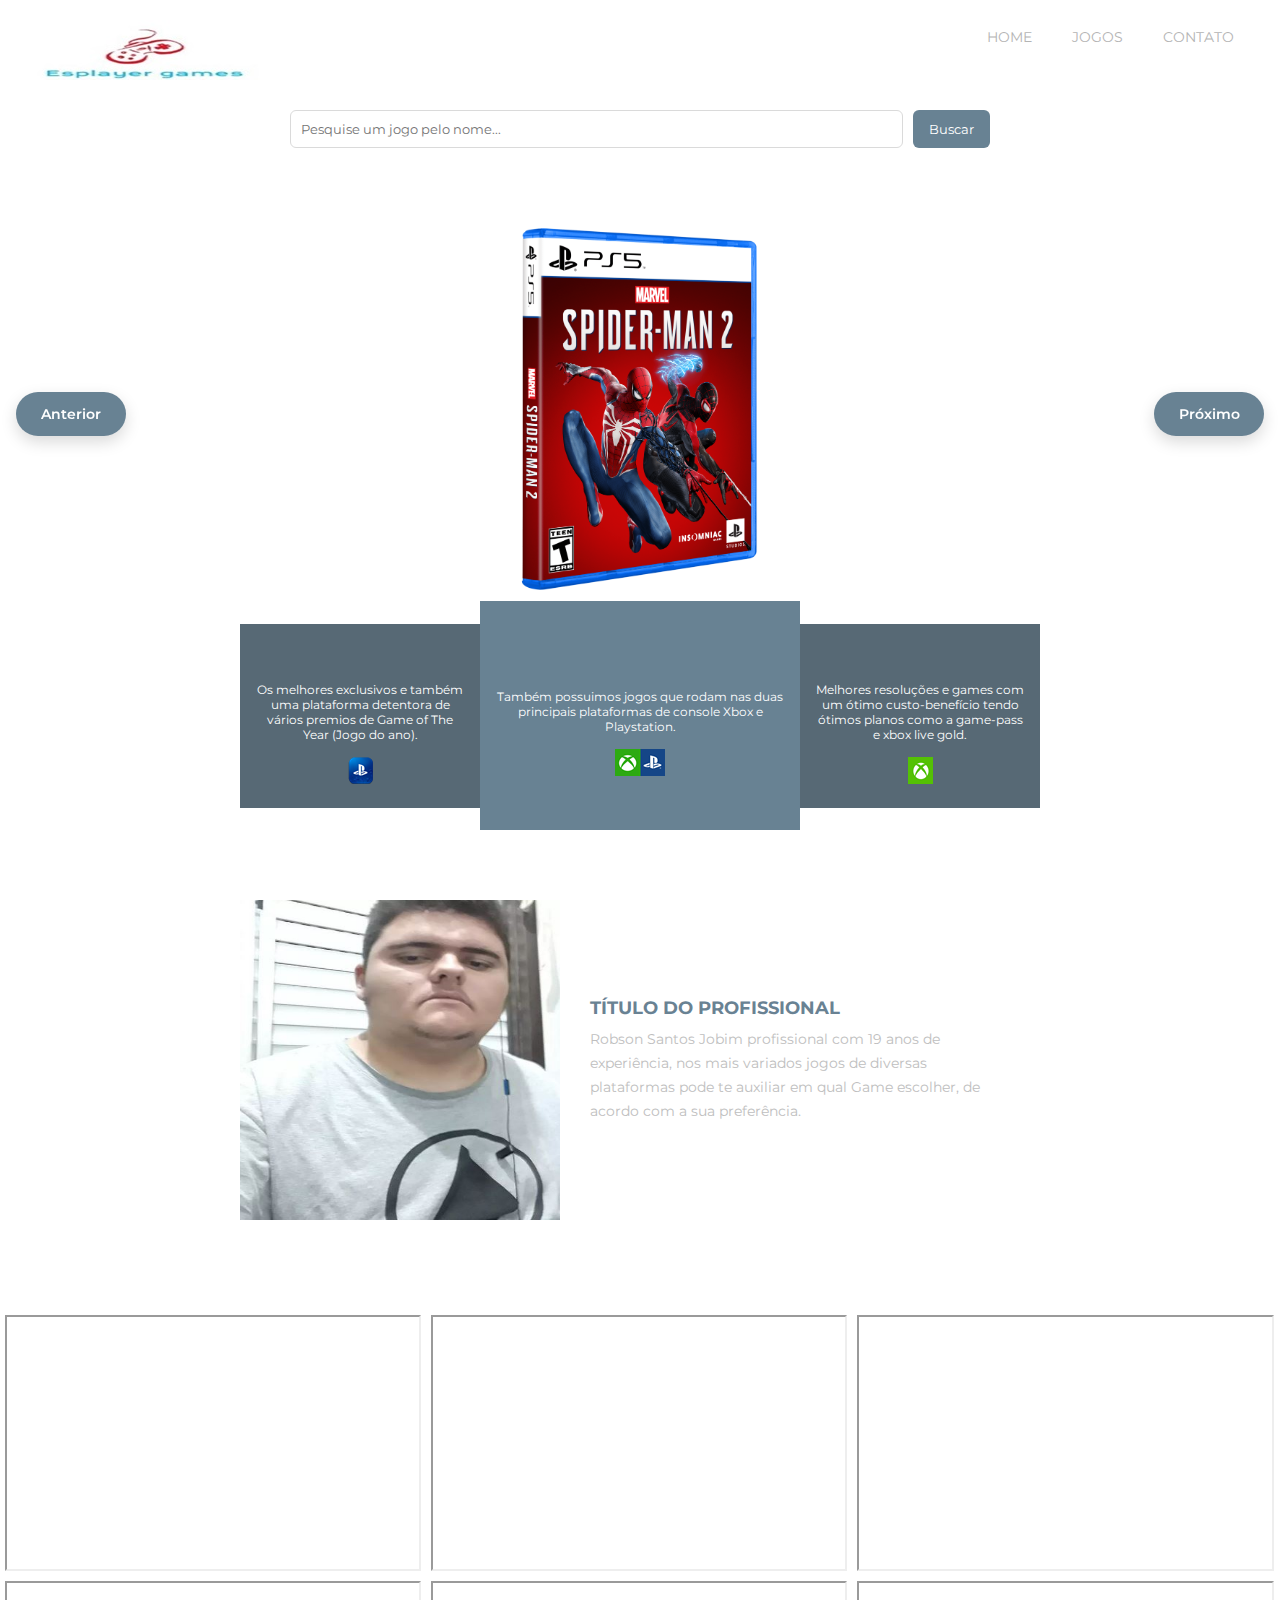
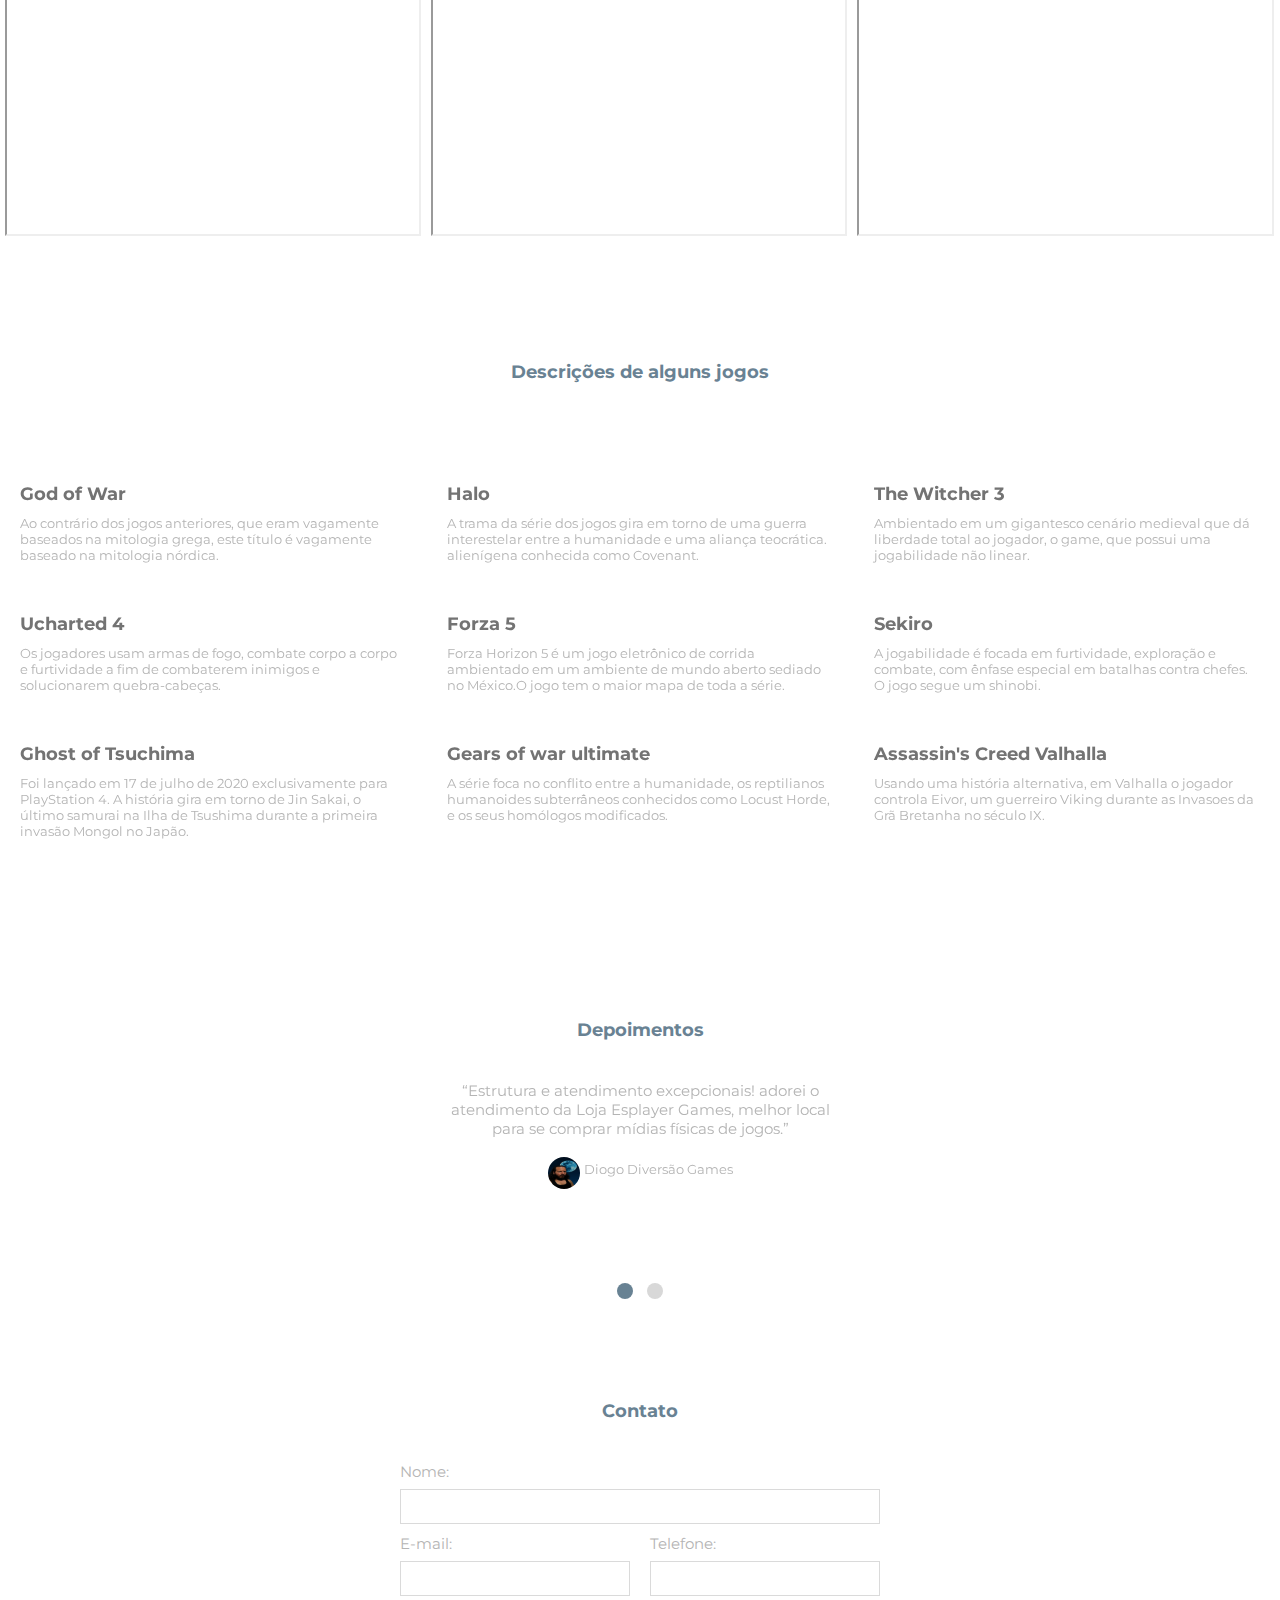
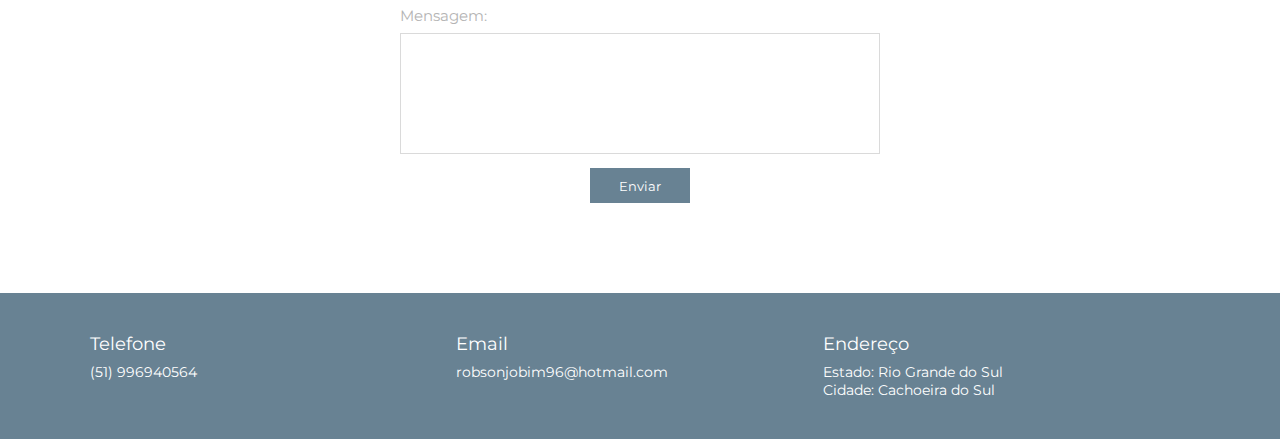
<file: index.html>
﻿<!DOCTYPE html>
<html lang="pt-br">
  <head>
    <title>Loja de Games</title>
    <link href="css/slick.css" rel="stylesheet" />
    <link
      href="https://fonts.googleapis.com/css?family=Montserrat"
      rel="stylesheet"
    />
    <link href="css/style.css" rel="stylesheet" type="text/css" />
    <meta charset="utf-8" />
    <meta name="description" content="Loja de Games" />
    <meta name="keywords" content="Loja,de,games" />
    <meta name="viewport" content="width=device-width,initial-scale=1.0" />
  </head>
  <body>
    <header>
      <div class="container">
        <div class="logo">
          <img alt="Logo" src="imagens/logo.jpg" />
        </div>
        <!--logo-->

        <nav class="menu-desktop">
          <ul>
            <li><a href="index.html">Home</a></li>
            <li><a href="jogos.html">Jogos</a></li>
            <li><a href="contato.html">Contato</a></li>
          </ul>
        </nav>

        <nav class="menu-mobile">
          <ul>
            <li><a href="index.html">Home</a></li>
            <li><a href="jogos.html">Jogos</a></li>
            <li><a href="contato.html">Contato</a></li>
          </ul>
        </nav>

        <div class="clear"></div>
        <!--clear-->
      </div>
      <!--container-->
    </header>

    <section class="busca">
      <div class="container">
        <form id="search-form-home" class="busca-form">
          <input id="search-input-home" type="text" placeholder="Pesquise um jogo pelo nome..." aria-label="Pesquisar jogo" />
          <button type="submit">Buscar</button>
        </form>
        <div id="search-result-home" class="busca-resultado" aria-live="polite"></div>
      </div>
    </section>

    <section class="mosaico">
      <h1>mosaico</h1>
      <div class="container">
        <div class="mosaico-wraper">
          <div class="mosaico-single">
            <div class="img-mosaico-single"></div>
            <!--img-mosaico-single-->
            <div class="img-mosaico-single2"></div>
            <!--img-mosaico-single-->
          </div>
          <!--mosaico-single-->

          <div class="mosaico-single">
            <div class="img-mosaico-single3"></div>
            <!--img-mosaico-single-->
            <div class="img-mosaico-single4"></div>
            <!--img-mosaico-single-->
          </div>
          <!--mosaico-single-->

          <div class="mosaico-single">
            <div class="img-mosaico-single5"></div>
            <!--img-mosaico-single-->
            <div class="img-mosaico-single6"></div>
            <!--img-mosaico-single-->
          </div>
          <!--mosaico-single-->

          <div class="mosaico-single">
            <div class="img-mosaico-single7"></div>
            <!--img-mosaico-single-->
            <div class="img-mosaico-single8"></div>
            <!--img-mosaico-single-->
          </div>
          <!--mosaico-single-->

          <div class="mosaico-single">
            <div class="img-mosaico-single9"></div>
            <!--img-mosaico-single-->
            <div class="img-mosaico-single10"></div>
            <!--img-mosaico-single-->
          </div>
          <!--mosaico-single-->

          <div class="mosaico-single">
            <div class="img-mosaico-single11"></div>
            <!--img-mosaico-single-->
            <div class="img-mosaico-single12"></div>
            <!--img-mosaico-single-->
          </div>
          <!--mosaico-single-->
        </div>
        <!--mosaico-wraper-->
      </div>
      <!--container-->
    </section>
    <!--mosaico-->

    <section class="servicos">
      <h2>serv</h2>
      <div class="container">
        <div class="box-servico">
          <h2>Playstation</h2>
          <p>
            Os melhores exclusivos e também uma plataforma detentora de vários
            premios de Game of The Year (Jogo do ano).
          </p>
          <div class="play"><img alt="Playstation" src="imagens/iconeps.png" /></div>
        </div>
        <!--box-servico-->

        <div class="box-servico">
          <h2>Jogos multiplataforma</h2>
          <p>
            Também possuimos jogos que rodam nas duas principais plataformas de
            console Xbox e Playstation.
          </p>
          <div class="xplay"><img alt="Multiplataforma" src="imagens/xplay.png" /></div>
        </div>
        <!--box-servico-->

        <div class="box-servico">
          <h2>Xbox</h2>
          <p>
            Melhores resoluções e games com um ótimo custo-benefício tendo
            ótimos planos como a game-pass e xbox live gold.
          </p>
          <div class="xbox"><img alt="Xbox" src="imagens/iconex.png" /></div>
        </div>
        <!--box-servico-->
      </div>
      <!--container-->
    </section>
    <!--servicos-->

    <section id="sobre" class="perfil-container">
      <h3>perf</h3>
      <div class="container">
        <div class="perfil-wraper">
          <div class="perfil-wraper2">
            <div class="img-perfil"></div>
            <!--img-perfil-->
            <div class="texto-perfil">
              <h2>TÍTULO DO PROFISSIONAL</h2>
              <p>
                Robson Santos Jobim profissional com 19 anos de experiência, nos
                mais variados jogos de diversas plataformas pode te auxiliar em
                qual Game escolher, de acordo com a sua preferência.
              </p>
            </div>
            <!--texto-perfil-->
          </div>
          <!--perfil-wraper2-->
        </div>
        <!--perfil-wraper-->
      </div>
      <!--container-->
    </section>
    <!--perfil-container-->

    <section id="videos" class="videos">
      <h4>vid</h4>
      <div class="container">
        <div class="box-video">
          <iframe src="https://www.youtube.com/embed/R6r9PcEnNrs"></iframe>
        </div>
        <!--box-video-->

        <div class="box-video">
          <iframe src="https://www.youtube.com/embed/CLE66HbfYtU"></iframe>
        </div>
        <!--box-video-->

        <div class="box-video">
          <iframe src="https://www.youtube.com/embed/9ALhnzba9Hk"></iframe>
        </div>
        <!--box-video-->

        <div class="box-video">
          <iframe src="https://www.youtube.com/embed/UhuoLV2u3u8"></iframe>

          <iframe src="https://www.youtube.com/embed/E2Ah8Dr9o2I"></iframe>
        </div>
        <!--box-video-->

        <div class="box-video">
          <iframe src="https://www.youtube.com/embed/r1hQxH0Lb8g"></iframe>
        </div>
        <!--box-video-->

        <div class="box-video">
          <iframe
            src="https://www.youtube.com/embed/zP06NEPmLow?si=hYjMopsTcIX4Kdik"
          ></iframe>
        </div>
        <!--box-video-->

        <div class="clear"></div>
      </div>
      <!--container-->
    </section>
    <!--videos-->

    <section class="tratamentos">
      <h2>Descrições de alguns jogos</h2>
      <div class="container">
        <div class="tratamento-container">
          <div class="tratamento-single">
            <h2>God of War</h2>
            <p>
              Ao contrário dos jogos anteriores, que eram vagamente baseados na
              mitologia grega, este título é vagamente baseado na mitologia
              nórdica.
            </p>
          </div>
          <!--tratamento-single-->

          <div class="tratamento-single">
            <h2>Ucharted 4</h2>
            <p>
              Os jogadores usam armas de fogo, combate corpo a corpo e
              furtividade a fim de combaterem inimigos e solucionarem
              quebra-cabeças.
            </p>
          </div>
          <!--tratamento-single-->

          <div class="tratamento-single">
            <h2>Ghost of Tsuchima</h2>
            <p>
              Foi lançado em 17 de julho de 2020 exclusivamente para PlayStation
              4. A história gira em torno de Jin Sakai, o último samurai na Ilha
              de Tsushima durante a primeira invasão Mongol no Japão.
            </p>
          </div>
          <!--tratamento-single-->
        </div>
        <!--tratamento-container-->

        <div class="tratamento-container">
          <div class="tratamento-single">
            <h2>Halo</h2>
            <p>
              A trama da série dos jogos gira em torno de uma guerra
              interestelar entre a humanidade e uma aliança teocrática.
              alienígena conhecida como Covenant.
            </p>
          </div>
          <!--tratamento-single-->

          <div class="tratamento-single">
            <h2>Forza 5</h2>
            <p>
              Forza Horizon 5 é um jogo eletrônico de corrida ambientado em um
              ambiente de mundo aberto sediado no México.O jogo tem o maior mapa
              de toda a série.
            </p>
          </div>
          <!--tratamento-single-->

          <div class="tratamento-single">
            <h2>Gears of war ultimate</h2>
            <p>
              A série foca no conflito entre a humanidade, os reptilianos
              humanoides subterrâneos conhecidos como Locust Horde, e os seus
              homólogos modificados.
            </p>
          </div>
          <!--tratamento-single-->
        </div>
        <!--tratamento-container-->

        <div class="tratamento-container">
          <div class="tratamento-single">
            <h2>The Witcher 3</h2>
            <p>
              Ambientado em um gigantesco cenário medieval que dá liberdade
              total ao jogador, o game, que possui uma jogabilidade não linear.
            </p>
          </div>
          <!--tratamento-single-->

          <div class="tratamento-single">
            <h2>Sekiro</h2>
            <p>
              A jogabilidade é focada em furtividade, exploração e combate, com
              ênfase especial em batalhas contra chefes. O jogo segue um
              shinobi.
            </p>
          </div>
          <!--tratamento-single-->

          <div class="tratamento-single">
            <h2>Assassin's Creed Valhalla</h2>
            <p>
              Usando uma história alternativa, em Valhalla o jogador controla
              Eivor, um guerreiro Viking durante as Invasoes da Grã Bretanha no
              século IX.
            </p>
          </div>
          <!--tratamento-single-->
        </div>
        <!--tratamento-container-->
        <!--<div class="clear"></div>-->
      </div>
      <!--container-->
    </section>
    <!--tratamentos-->

    <section id="depoimentos" class="depoimentos">
      <h2>Depoimentos</h2>
      <div class="container">
        <div class="depoimento-single">
          <p>
            “Estrutura e atendimento excepcionais! adorei o atendimento da Loja
            Esplayer Games, melhor local para se comprar mídias físicas de
            jogos.”
          </p>
          <div class="nome-depoimento">
            <img alt="Diogo" src="imagens/di.jpg" />
            <span>Diogo Diversão Games</span>
          </div>
          <!--nome-depoimento-->
        </div>
        <!--depoimento-single-->

        <div class="depoimento-single">
          <p>
            "Atendimento incrível e estrutura impecável! A Loja Esplayer Games
            superou todas as expectativas. Sem dúvida, o melhor lugar para
            comprar mídias físicas de jogos. Recomendo muito!"
          </p>
          <div class="nome-depoimento">
            <img alt="Neto" src="imagens/nt.jpg" />
            <span>NT Games</span>
          </div>
          <!--nome-depoimento-->
        </div>
        <!--depoimento-single-->
      </div>
      <!--container-->
    </section>
    <!--depoimentos-->

    <section class="social">
      <h5>soc</h5>
      <div class="instagram-chamada">
        <a target="_blank" href="http://instagram.com"
          ><img alt="Instagram" src="imagens/inst.png"
        /></a>
        <p>
          Acesse o Instagram para ver mais fotos<br />
          robson.jobin
        </p>
      </div>
      <!--instagram-chamada-->

      <div class="mosaico-social">
        <div class="img-mosaico-single-social">1</div>
        <!--img-mosaico-single-social-->
        <div class="img-mosaico-single-social2">2</div>
        <!--img-mosaico-single-social-->
        <div class="img-mosaico-single-social3">3</div>
        <!--img-mosaico-single-social-->
        <div class="img-mosaico-single-social4">4</div>
        <!--img-mosaico-single-social-->
        <div class="img-mosaico-single-social5">5</div>
        <!--img-mosaico-single-social-->
        <div class="img-mosaico-single-social6">6</div>
        <!--img-mosaico-single-social-->
        <div class="img-mosaico-single-social7">7</div>
        <!--img-mosaico-single-social-->
        <div class="img-mosaico-single-social8">8</div>
        <!--img-mosaico-single-social-->
        <div class="img-mosaico-single-social9">9</div>
        <!--img-mosaico-single-social-->
      </div>
      <!--mosaico-social-->
      <div class="facebook-chamada">
        <a target="_blank" href="http://facebook.com"
          ><img alt="Facebook" src="imagens/fb.png"
        /></a>
        <p>
          Acesse o Facebook para ver mais fotos<br />
          Robson Jobim
        </p>
      </div>
      <!--fb-chamada-->
      <div class="clear"></div>
    </section>
    <!--social-->

    <section id="contato" class="contato">
      <h2>Contato</h2>
      <form>
        <div class="form-wraper w100">
          <span>Nome:</span>
          <input placeholder="" name="nome" type="text" />
        </div>
        <!--form-wraper-->
        <div class="form-wraper w50">
          <span>E-mail:</span>
          <input placeholder="" name="e-mail" type="text" />
        </div>
        <!--form-wraper-->
        <div class="form-wraper w50">
          <span>Telefone:</span>
          <input placeholder="" name="e-mail" type="text" />
        </div>
        <!--form-wraper-->
        <div class="form-wraper w100">
          <span>Mensagem:</span>
          <textarea placeholder=""></textarea>
        </div>
        <!--form-wraper-->
        <div class="form-wraper w100" style="text-align: center">
          <input type="submit" name="acao" value="Enviar" />
        </div>
        <!--form-wraper-->
        <div class="clear"></div>
      </form>
    </section>
    <!--contato-->

    <footer>
      <div class="container">
        <div class="footer-block">
          <h2>Telefone</h2>
          <p>(51) 996940564</p>
        </div>
        <!--footer-block-->

        <div class="footer-block">
          <h2>Email</h2>
          <p>robsonjobim96@hotmail.com</p>
        </div>
        <!--footer-block-->

        <div class="footer-block">
          <h2>Endereço</h2>
          <p>
            Estado: Rio Grande do Sul<br />
            Cidade: Cachoeira do Sul
          </p>
        </div>
        <!--footer-block-->
        <div class="clear"></div>
      </div>
      <!--container-->
    </footer>

    <script src="js/jquery.js"></script>
    <script src="js/slick.js"></script>
    <script src="js/slides.js"></script>
    <script src="js/busca.js"></script>
    <script src="js/menu_responsivo.js"></script>
    <script src="js/menuScroll.js"></script>
  </body>
</html>
</file>
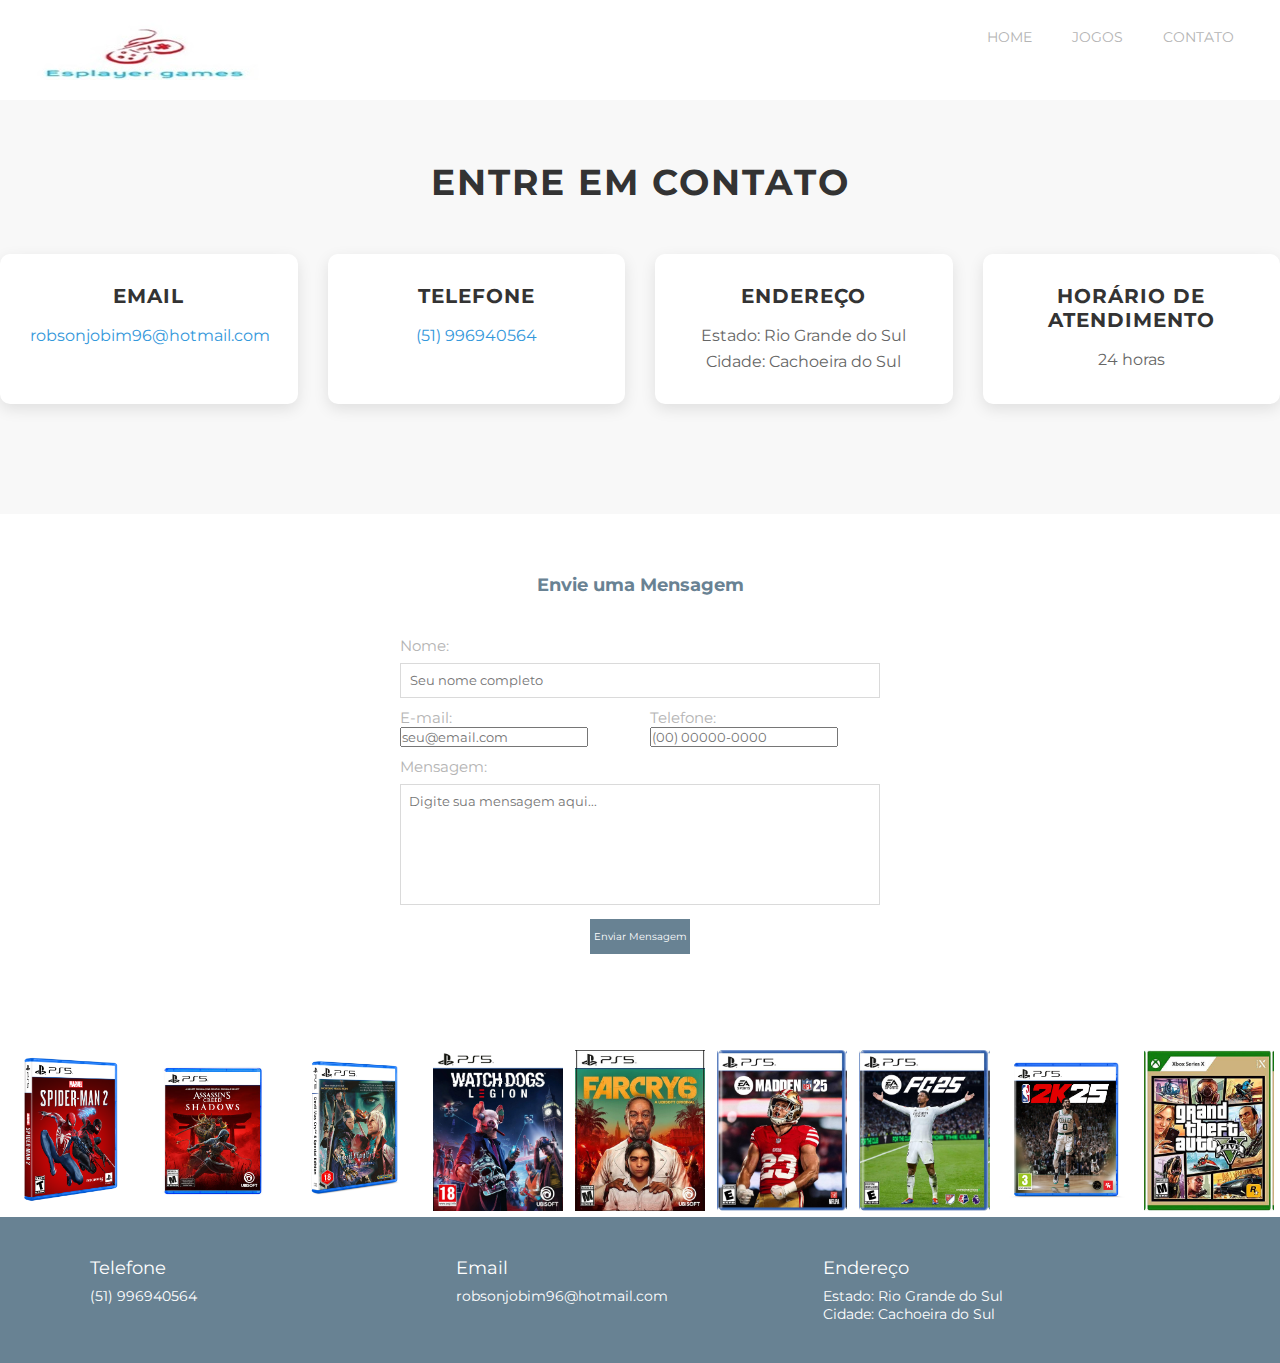
<file: contato.html>
<!DOCTYPE html>
<html lang="pt-br">
<head>
	<title>Contato - Loja de Games</title>
	<link href="css/slick.css" rel="stylesheet">
	<link href="https://fonts.googleapis.com/css?family=Montserrat" rel="stylesheet">
	<link href="css/style.css" rel="stylesheet" type="text/css">
	<meta charset="utf-8" />
	<meta name="description" content="Loja de Games - Contato">
	<meta name="keywords" content="Loja,de,games,contato">
	<meta name="viewport" content="width=device-width,initial-scale=1.0" />
</head>
<body>
	<header>
		<div class="container">
		<div class="logo">
			<img alt="Logo" src="imagens/logo.jpg" />
		</div><!--logo-->

		<nav class="menu-desktop">
			<ul>
				<li><a href="index.html">Home</a></li>
				<li><a href="jogos.html">Jogos</a></li>
				<li><a href="contato.html">Contato</a></li>
			</ul>
		</nav>

		<nav class="menu-mobile">
			<ul>
				<li><a href="index.html">Home</a></li>
				<li><a href="jogos.html">Jogos</a></li>
				<li><a href="contato.html">Contato</a></li>
			</ul>
		</nav>

		<div class="clear"></div><!--clear-->
		</div><!--container-->
	</header>

	<section class="contato-info">
		<h2>Entre em Contato</h2>
		<div class="container">
			
			<div class="contato-detalhes">
				<div class="contato-item">
					<h3>Email</h3>
					<p><a href="mailto:robsonjobim96@hotmail.com">robsonjobim96@hotmail.com</a></p>
				</div>

				<div class="contato-item">
					<h3>Telefone</h3>
					<p><a href="tel:+5551996940564">(51) 996940564</a></p>
				</div>

				<div class="contato-item">
					<h3>Endereço</h3>
					<p>Estado: Rio Grande do Sul<br>
					Cidade: Cachoeira do Sul</p>
				</div>

				<div class="contato-item">
					<h3>Horário de Atendimento</h3>
					<p>24 horas</p>
				</div>
			</div>

		</div><!--container-->
	</section><!--contato-info-->

	<section id="contato" class="contato">
		<h2>Envie uma Mensagem</h2>
		<div class="container">
		<form>
			<div class="form-wraper w100">
				<span>Nome:</span>
				<input placeholder="Seu nome completo" name="nome" type="text" />
			</div><!--form-wraper-->
			<div class="form-wraper w50">
				<span>E-mail:</span>
				<input placeholder="seu@email.com" name="email" type="email" />
			</div><!--form-wraper-->
			<div class="form-wraper w50">
				<span>Telefone:</span>
				<input placeholder="(00) 00000-0000" name="telefone" type="tel" />
			</div><!--form-wraper-->
			<div class="form-wraper w100">
				<span>Mensagem:</span>
				<textarea placeholder="Digite sua mensagem aqui..."></textarea>
			</div><!--form-wraper-->
			<div class="form-wraper w100" style="text-align: center;">
				<input class="diminuir" type="submit" name="acao" value="Enviar Mensagem">
			</div><!--form-wraper-->
			<div class="clear"></div>
		</form>
		</div><!--container-->
	</section><!--contato-->

	<section class="social">
		<h5>Redes Sociais</h5>
		<div class="instagram-chamada">
			<a target="_blank" href="http://instagram.com"><img alt="Instagram" src="imagens/inst.png" /></a>
			<p>Acesse o Instagram para ver mais fotos<br />
			robson.jobin</p>
		</div><!--instagram-chamada-->

		<div class="mosaico-social">
			<div class="img-mosaico-single-social">1</div><!--img-mosaico-single-social-->
			<div class="img-mosaico-single-social2">2</div><!--img-mosaico-single-social-->
			<div class="img-mosaico-single-social3">3</div><!--img-mosaico-single-social-->
			<div class="img-mosaico-single-social4">4</div><!--img-mosaico-single-social-->
			<div class="img-mosaico-single-social5">5</div><!--img-mosaico-single-social-->
			<div class="img-mosaico-single-social6">6</div><!--img-mosaico-single-social-->
			<div class="img-mosaico-single-social7">7</div><!--img-mosaico-single-social-->
			<div class="img-mosaico-single-social8">8</div><!--img-mosaico-single-social-->
			<div class="img-mosaico-single-social9">9</div><!--img-mosaico-single-social-->
		</div><!--mosaico-social-->
		<div class="facebook-chamada">
			<a target="_blank" href="http://facebook.com"><img alt="Facebook" src="imagens/fb.png" /></a>
			<p>Acesse o Facebook para ver mais fotos<br />
			Robson Jobim</p>
		</div><!--fb-chamada-->
		<div class="clear"></div>
	</section><!--social-->

	<footer>
	<div class="container">
		<div class="footer-block">
			<h2>Telefone</h2>
			<p>(51) 996940564</p>
		</div><!--footer-block-->

		<div class="footer-block">
			<h2>Email</h2>
			<p>robsonjobim96@hotmail.com</p>
		</div><!--footer-block-->

		<div class="footer-block">
			<h2>Endereço</h2>
			<p> Estado: Rio Grande do Sul<br />
			Cidade: Cachoeira do Sul</p>
		</div><!--footer-block-->
		<div class="clear"></div>
	</div><!--container-->
	</footer>

<script src="js/jquery.js"></script>
<script src="js/slick.js"></script>
<script src="js/slides.js"></script>
<script src="js/menu_responsivo.js"></script>
<script src="js/menuScroll.js"></script>
</body>
</html>
</file>
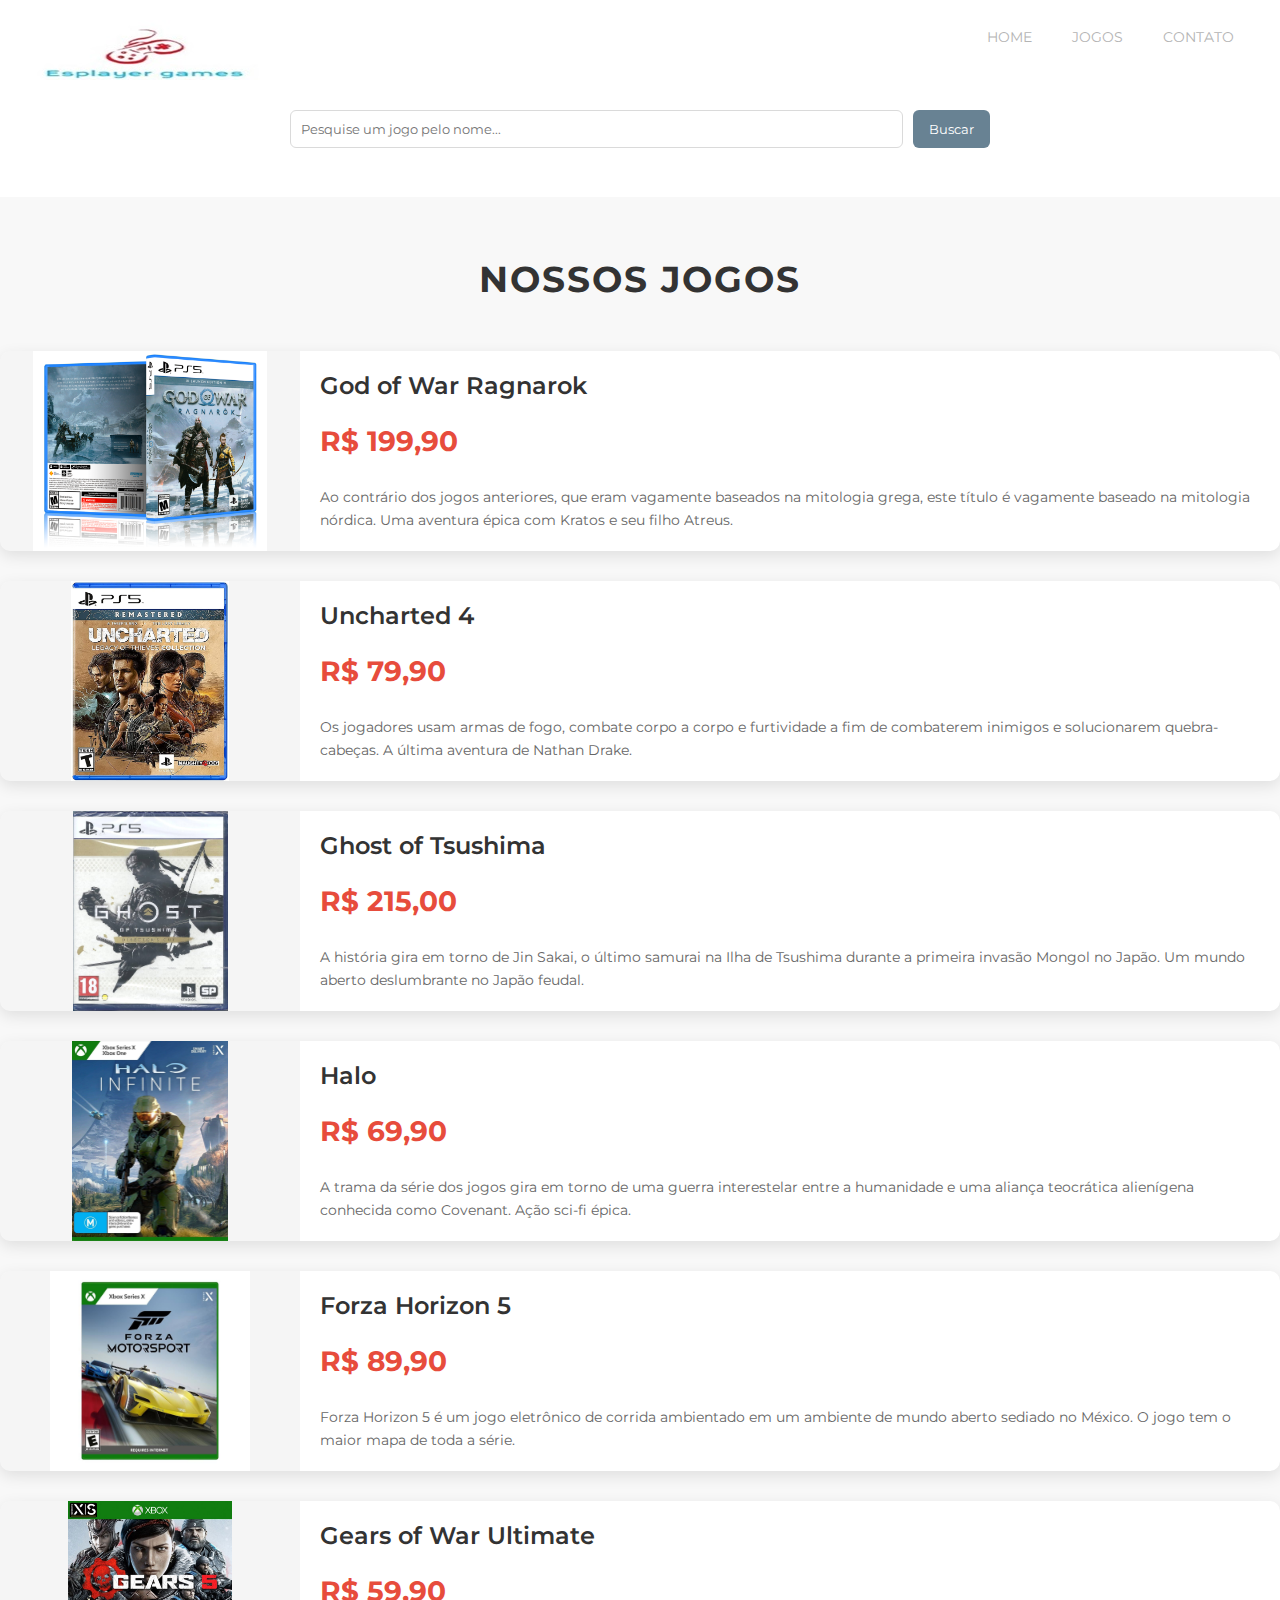
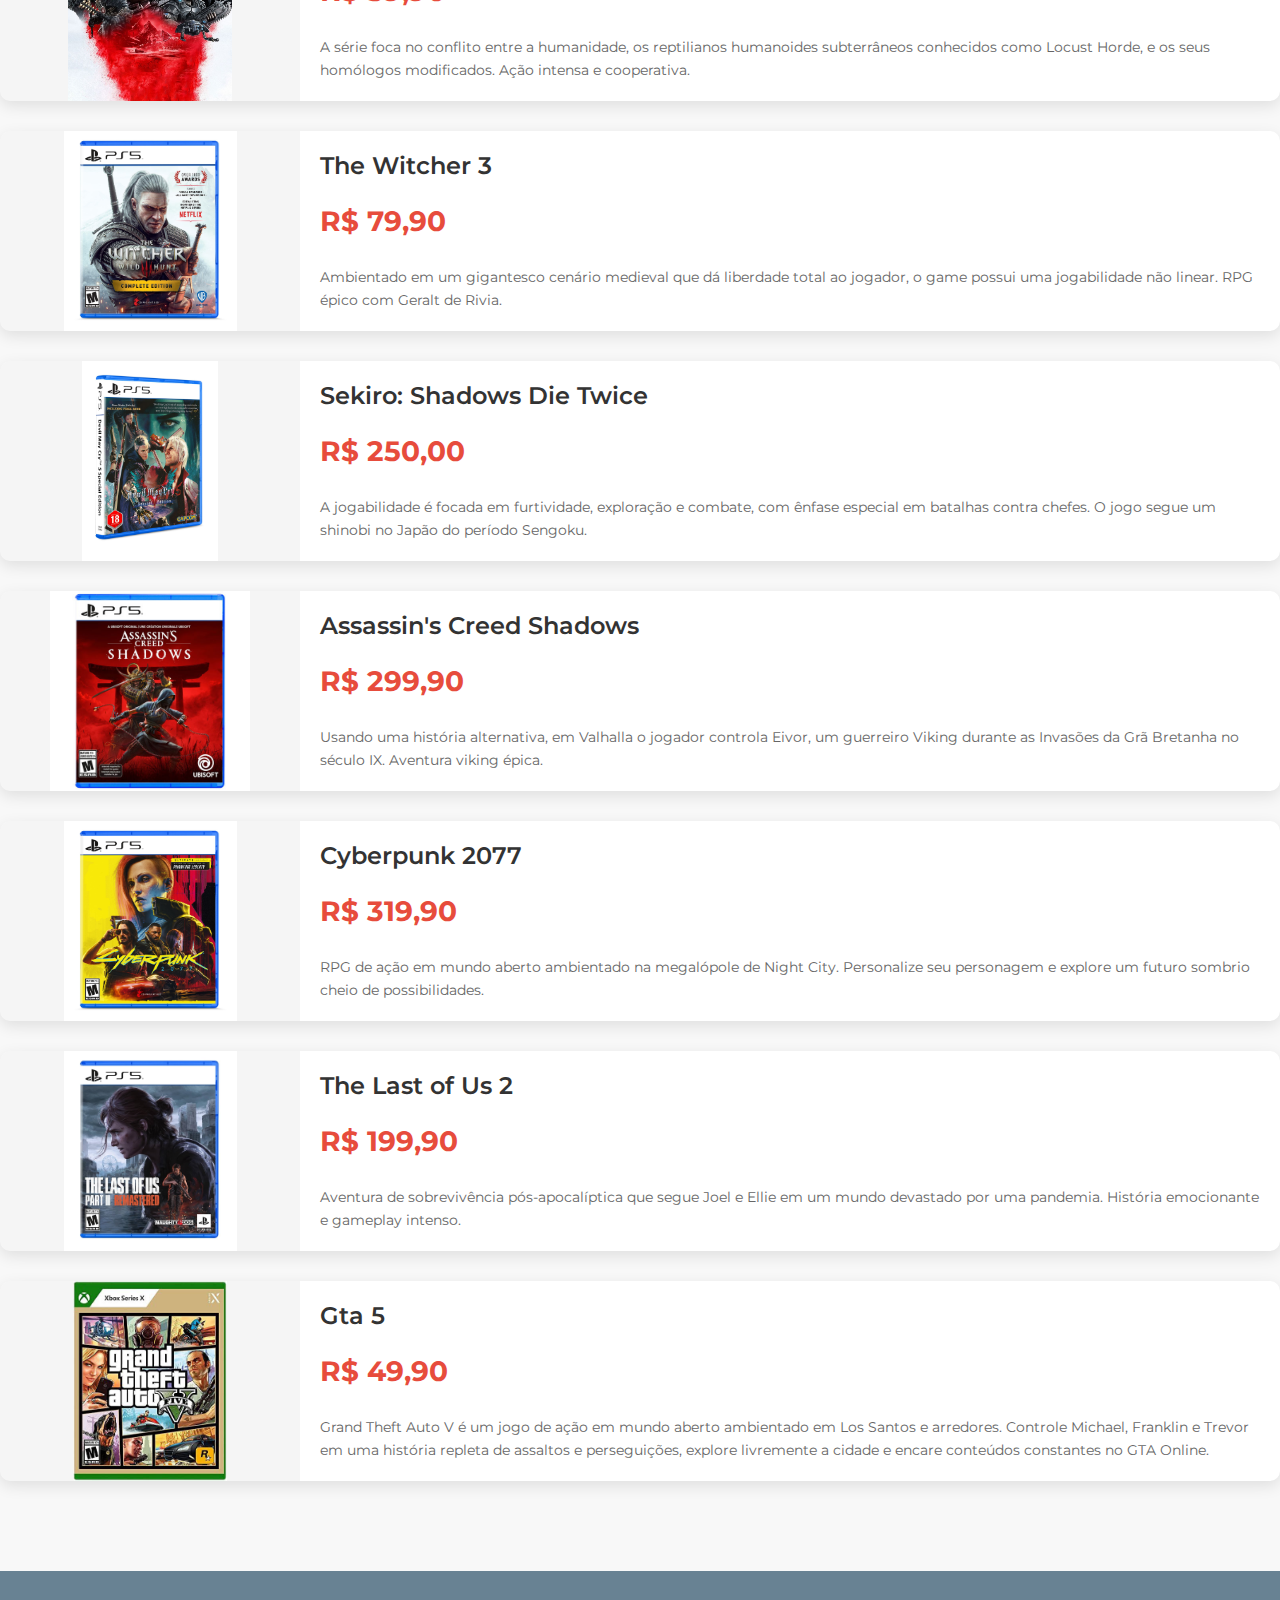
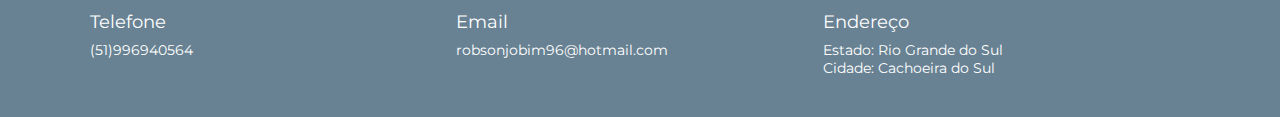
<file: jogos.html>
<!DOCTYPE html>
<html lang="pt-br">
<head>
	<title>Jogos - Loja de Games</title>
	<link href="css/slick.css" rel="stylesheet">
	<link href="https://fonts.googleapis.com/css?family=Montserrat" rel="stylesheet">
	<link href="css/style.css" rel="stylesheet" type="text/css">
	<meta charset="utf-8" />
	<meta name="description" content="Loja de Games - Jogos">
	<meta name="keywords" content="Loja,de,games,jogos">
	<meta name="viewport" content="width=device-width,initial-scale=1.0" />
</head>
<body>
	<header>
		<div class="container">
		<div class="logo">
			<img alt="Logo" src="imagens/logo.jpg" />
		</div><!--logo-->

		<nav class="menu-desktop">
			<ul>
				<li><a href="index.html">Home</a></li>
				<li><a href="jogos.html">Jogos</a></li>
				<li><a href="contato.html">Contato</a></li>
			</ul>
		</nav>

		<nav class="menu-mobile">
			<ul>
				<li><a href="index.html">Home</a></li>
				<li><a href="jogos.html">Jogos</a></li>
				<li><a href="contato.html">Contato</a></li>
			</ul>
		</nav>

		<div class="clear"></div><!--clear-->
		</div><!--container-->
	</header>

	<section class="busca">
		<div class="container">
			<form id="search-form-jogos" class="busca-form">
				<input id="search-input-jogos" type="text" placeholder="Pesquise um jogo pelo nome..." aria-label="Pesquisar jogo" />
				<button type="submit">Buscar</button>
			</form>
			<div id="search-result-jogos" class="busca-resultado" aria-live="polite"></div>
		</div>
	</section>

	<section class="jogos-lista">
		<h2>Nossos Jogos</h2>
		<div class="container">
			
			<div class="jogo-item">
			<div class="jogo-imagem">
				<img src="imagens/gow-ps5.png" alt="God of War Ragnarok">
			</div>
				<div class="jogo-info">
					<h3>God of War Ragnarok</h3>
					<p class="preco">R$ 199,90</p>
					<p class="descricao">Ao contrário dos jogos anteriores, que eram vagamente baseados na mitologia grega, este título é vagamente baseado na mitologia nórdica. Uma aventura épica com Kratos e seu filho Atreus.</p>
				</div>
			</div>

			<div class="jogo-item">
			<div class="jogo-imagem">
				<img src="imagens/uncharted-ps5.jpg" alt="Uncharted: Legacy of Thieves Collection">
			</div>
				<div class="jogo-info">
					<h3>Uncharted 4</h3>
					<p class="preco">R$ 79,90</p>
					<p class="descricao">Os jogadores usam armas de fogo, combate corpo a corpo e furtividade a fim de combaterem inimigos e solucionarem quebra-cabeças. A última aventura de Nathan Drake.</p>
				</div>
			</div>

			<div class="jogo-item">
			<div class="jogo-imagem">
				<img src="imagens/ghost-ps5.jpg" alt="Ghost of Tsushima Director's Cut">
			</div>
				<div class="jogo-info">
					<h3>Ghost of Tsushima</h3>
					<p class="preco">R$ 215,00</p>
					<p class="descricao">A história gira em torno de Jin Sakai, o último samurai na Ilha de Tsushima durante a primeira invasão Mongol no Japão. Um mundo aberto deslumbrante no Japão feudal.</p>
				</div>
			</div>

			<div class="jogo-item">
			<div class="jogo-imagem">
				<img src="imagens/halo-xbox.jpg" alt="Halo Infinite">
			</div>
				<div class="jogo-info">
					<h3>Halo</h3>
					<p class="preco">R$ 69,90</p>
					<p class="descricao">A trama da série dos jogos gira em torno de uma guerra interestelar entre a humanidade e uma aliança teocrática alienígena conhecida como Covenant. Ação sci-fi épica.</p>
				</div>
			</div>

			<div class="jogo-item">
			<div class="jogo-imagem">
				<img src="imagens/forza-xbox.jpg" alt="Forza Motorsport">
			</div>
				<div class="jogo-info">
					<h3>Forza Horizon 5</h3>
					<p class="preco">R$ 89,90</p>
					<p class="descricao">Forza Horizon 5 é um jogo eletrônico de corrida ambientado em um ambiente de mundo aberto sediado no México. O jogo tem o maior mapa de toda a série.</p>
				</div>
			</div>

			<div class="jogo-item">
			<div class="jogo-imagem">
				<img src="imagens/gears5-xbox.jpg" alt="Gears 5">
			</div>
				<div class="jogo-info">
					<h3>Gears of War Ultimate</h3>
					<p class="preco">R$ 59,90</p>
					<p class="descricao">A série foca no conflito entre a humanidade, os reptilianos humanoides subterrâneos conhecidos como Locust Horde, e os seus homólogos modificados. Ação intensa e cooperativa.</p>
				</div>
			</div>

			<div class="jogo-item">
			<div class="jogo-imagem">
				<img src="imagens/witcher3-ps5.jpg" alt="The Witcher 3 Complete Edition">
			</div>
				<div class="jogo-info">
					<h3>The Witcher 3</h3>
					<p class="preco">R$ 79,90</p>
					<p class="descricao">Ambientado em um gigantesco cenário medieval que dá liberdade total ao jogador, o game possui uma jogabilidade não linear. RPG épico com Geralt de Rivia.</p>
				</div>
			</div>

			<div class="jogo-item">
			<div class="jogo-imagem">
				<img src="imagens/dmc5-ps5.jpg" alt="Devil May Cry 5 Special Edition">
			</div>
				<div class="jogo-info">
					<h3>Sekiro: Shadows Die Twice</h3>
					<p class="preco">R$ 250,00</p>
					<p class="descricao">A jogabilidade é focada em furtividade, exploração e combate, com ênfase especial em batalhas contra chefes. O jogo segue um shinobi no Japão do período Sengoku.</p>
				</div>
			</div>

			<div class="jogo-item">
			<div class="jogo-imagem">
				<img src="imagens/ac-shad-ps5.jpg" alt="Assassin's Creed Shadows">
			</div>
				<div class="jogo-info">
					<h3>Assassin's Creed Shadows</h3>
					<p class="preco">R$ 299,90</p>
					<p class="descricao">Usando uma história alternativa, em Valhalla o jogador controla Eivor, um guerreiro Viking durante as Invasões da Grã Bretanha no século IX. Aventura viking épica.</p>
				</div>
			</div>

			<div class="jogo-item">
			<div class="jogo-imagem">
				<img src="imagens/cyber-ps5.jpg" alt="Cyberpunk 2077 Ultimate">
			</div>
				<div class="jogo-info">
					<h3>Cyberpunk 2077</h3>
					<p class="preco">R$ 319,90</p>
					<p class="descricao">RPG de ação em mundo aberto ambientado na megalópole de Night City. Personalize seu personagem e explore um futuro sombrio cheio de possibilidades.</p>
				</div>
			</div>

			<div class="jogo-item">
			<div class="jogo-imagem">
				<img src="imagens/tlou-2-ps5.jpg" alt="The Last of Us Part II Remastered">
			</div>
				<div class="jogo-info">
					<h3>The Last of Us 2</h3>
					<p class="preco">R$ 199,90</p>
					<p class="descricao">Aventura de sobrevivência pós-apocalíptica que segue Joel e Ellie em um mundo devastado por uma pandemia. História emocionante e gameplay intenso.</p>
				</div>
			</div>

			<div class="jogo-item">
			<div class="jogo-imagem">
				<img src="imagens/gta5-xbox.jpg" alt="Grand Theft Auto V">
			</div>
				<div class="jogo-info">
					<h3>Gta 5</h3>
					<p class="preco">R$ 49,90</p>
					<p class="descricao">Grand Theft Auto V é um jogo de ação em mundo aberto ambientado em Los Santos e arredores. Controle Michael, Franklin e Trevor em uma história repleta de assaltos e perseguições, explore livremente a cidade e encare conteúdos constantes no GTA Online.</p>
				</div>
			</div>

		</div><!--container-->
	</section><!--jogos-lista-->

	<footer>
	<div class="container">
		<div class="footer-block">
			<h2>Telefone</h2>
			<p>(51)996940564</p>
		</div><!--footer-block-->

		<div class="footer-block">
			<h2>Email</h2>
			<p>robsonjobim96@hotmail.com</p>
		</div><!--footer-block-->

		<div class="footer-block">
			<h2>Endereço</h2>
			<p> Estado: Rio Grande do Sul<br />
			Cidade: Cachoeira do Sul</p>
		</div><!--footer-block-->
		<div class="clear"></div>
	</div><!--container-->
	</footer>

<script src="js/jquery.js"></script>
<script src="js/slick.js"></script>
<script src="js/slides.js"></script>
<script src="js/busca.js"></script>
<script src="js/menu_responsivo.js"></script>
<script src="js/menuScroll.js"></script>
</body>
</html>
</file>
<file: css/style.css>
* {
  margin: 0;
  padding: 0;
  box-sizing: border-box;
  font-family: "Montserrat", sans-serif;
}

/**Estilo para o plugin slick**/

.slick-dotted ul {
  list-style-type: none;
  text-align: center;
  position: relative;
  margin-top: 50px;
}

.slick-dotted li {
  display: inline-block;
  margin: 0 7px;
}

.slick-dotted button:focus {
  outline: 0;
}

.slick-dotted li button {
  width: 16px;
  height: 16px;
  border-radius: 8px;
  color: #d8d8d8;
  border-width: 0;
  background: #d8d8d8;
  opacity: 1;
  cursor: pointer;
}

li.slick-active button {
  background: #688293;
  color: #688293;
}

.slick-slide:focus {
  outline: none;
}

/**Fim do estilo para o plugin**/

.clear {
  clear: both;
}

.container {
  max-width: 1400px;
  width: 100%;
  margin: 0 auto;
}

html,
body {
  height: 100%;
}

/**Header do site**/

header {
  padding: 20px 2%;
}

header .logo img {
  float: left;
  width: 236px;
}

nav.menu-mobile {
  float: right;
  width: 28px;
  height: 28px;
  margin-top: 7px;
  cursor: pointer;
  background-image: url("../imagens/menu-mobile.png");
  background-size: 100% 100%;
  display: none;
}

nav.menu-mobile ul {
  display: none;
  z-index: 999;
  text-align: center;
  width: 100%;
  position: absolute;
  left: 0;
  top: 60px;
  background-color: white;
}

nav.menu-mobile ul li {
  font-size: 12px;
  text-transform: uppercase;
}

nav.menu-mobile ul li {
  padding: 10px 0;
}

header nav.menu-desktop {
  float: right;
}

header nav.menu-desktop ul {
  padding: 8px 0;
  list-style-type: none;
}

header nav.menu-desktop ul li {
  float: left;
  font-size: 14px;
  padding: 0 20px;
  text-transform: uppercase;
}

header ul a {
  color: #b4b4b4;
  text-decoration: none;
}

/*****/

/**MOSAICO**/

.mosaico-single {
  float: left;
  width: calc(100% / 6);
}

.img-mosaico-single {
  width: 100%;
  padding-top: 100%;
  background-color: #ccc;
  border: 5px solid white;
  background-image: url("../imagens/spid2-ps5.png");
  background-repeat: no-repeat;
}

.img-mosaico-single2 {
  width: 100%;
  padding-top: 100%;
  background-color: #ccc;
  border: 5px solid white;
  background-image: url("../imagens/witcher3-ps5.jpg");
  background-repeat: no-repeat;
}

.img-mosaico-single3 {
  width: 100%;
  padding-top: 100%;
  background-color: #ccc;
  border: 5px solid white;
  background-image: url("../imagens/ac-shad-ps5.jpg");
  background-repeat: no-repeat;
}
.img-mosaico-single4 {
  width: 100%;
  padding-top: 100%;
  background-color: #ccc;
  border: 5px solid white;
  background-image: url("../imagens/cyber-ps5.jpg");
  background-repeat: no-repeat;
}
.img-mosaico-single5 {
  width: 100%;
  padding-top: 100%;
  background-color: #ccc;
  border: 5px solid white;
  background-image: url("../imagens/gow-ps5.png");
  background-repeat: no-repeat;
}
.img-mosaico-single6 {
  width: 100%;
  padding-top: 100%;
  background-color: #ccc;
  border: 5px solid white;
  background-image: url("../imagens/uncharted-ps5.jpg");
  background-repeat: no-repeat;
}
.img-mosaico-single7 {
  width: 100%;
  padding-top: 100%;
  background-color: #ccc;
  border: 5px solid white;
  background-image: url("../imagens/halo-xbox.jpg");
  background-repeat: no-repeat;
}
.img-mosaico-single8 {
  width: 100%;
  padding-top: 100%;
  background-color: #ccc;
  border: 5px solid white;
  background-image: url("../imagens/gta5-xbox.jpg");
  background-repeat: no-repeat;
}
.img-mosaico-single9 {
  width: 100%;
  padding-top: 100%;
  background-color: #ccc;
  border: 5px solid white;
  background-image: url("../imagens/tlou-2-ps5.jpg");
  background-repeat: no-repeat;
}
.img-mosaico-single10 {
  width: 100%;
  padding-top: 100%;
  background-color: #ccc;
  border: 5px solid white;
  background-image: url("../imagens/ghost-ps5.jpg");
  background-repeat: no-repeat;
}
.img-mosaico-single11 {
  width: 100%;
  padding-top: 100%;
  background-color: #ccc;
  border: 5px solid white;
  background-image: url("../imagens/forza-xbox.jpg");
  background-repeat: no-repeat;
}
.img-mosaico-single12 {
  width: 100%;
  padding-top: 100%;
  background-color: #ccc;
  border: 5px solid white;
  background-image: url("../imagens/gears5-xbox.jpg");
  background-repeat: no-repeat;
}

/* Garantir que as imagens do mosaico ocupem todo o bloco e fiquem centralizadas */
.img-mosaico-single,
.img-mosaico-single2,
.img-mosaico-single3,
.img-mosaico-single4,
.img-mosaico-single5,
.img-mosaico-single6,
.img-mosaico-single7,
.img-mosaico-single8,
.img-mosaico-single9,
.img-mosaico-single10,
.img-mosaico-single11,
.img-mosaico-single12 {
  background-size: contain;
  background-position: center;
  background-color: transparent;
}

/****/

section.servicos > .container {
  max-width: 800px;
  display: flex;
  align-items: center;
  position: relative;
  top: -30px;
  text-align: center;
}

section.servicos > .container .box-servico {
  background-size: 18px 18px;
  background-position: center calc(100% - 10px);
  background-repeat: no-repeat;
}

.play {
  margin-bottom: -30px;
  margin-top: 15px;
}

.xbox {
  margin-bottom: -30px;
  margin-top: 15px;
}

.xplay {
  margin-bottom: -30px;
  margin-top: 15px;
}
section.mosaico h1 {
  display: none;
}

/* Ajuste visual para o carrossel do topo estilo hero */
.mosaico .mosaico-wraper > div {
  width: 100%;
}
.slick-slide > div {
  outline: none;
}

/* Setas estilo circular */
.slick-arrow {
  width: 110px;
  height: 44px;
  padding: 0 14px;
  background: #688293; 
  color: #fff;
  border-radius: 22px;
  box-shadow: 0 6px 16px rgba(0,0,0,0.15);
  z-index: 2;
  font-size: 14px;
  font-weight: 600;
  border: 0;
  display: flex;
  align-items: center;
  justify-content: center;
  white-space: nowrap;
  overflow: hidden;
}
.slick-prev,
.slick-next {
  position: absolute;
  top: 50%;
  transform: translateY(-50%);
}
.slick-prev { left: 16px; }
.slick-next { right: 16px; }

/* Espaço para destacar o slide centralizado */
.mosaico .slick-list { padding: 20px 120px; }
.mosaico .slick-slide > div {
  border: 6px solid #fff;
  border-radius: 12px;
  margin: 0 auto;
}

/* Padronizar itens vindos da faixa inferior quando inseridos no carrossel do topo */
.mosaico .mosaico-wraper .img-mosaico-single-social,
.mosaico .mosaico-wraper .img-mosaico-single-social2,
.mosaico .mosaico-wraper .img-mosaico-single-social3,
.mosaico .mosaico-wraper .img-mosaico-single-social4,
.mosaico .mosaico-wraper .img-mosaico-single-social5,
.mosaico .mosaico-wraper .img-mosaico-single-social6,
.mosaico .mosaico-wraper .img-mosaico-single-social7,
.mosaico .mosaico-wraper .img-mosaico-single-social8,
.mosaico .mosaico-wraper .img-mosaico-single-social9 {
  width: 100% !important;
  padding-top: 100% !important;
  float: none !important;
  background-color: transparent;
  background-repeat: no-repeat;
  background-position: center;
  background-size: contain;
}
section.servicos h2 {
  display: none;
}
section.perfil-container h3 {
  display: none;
}
section.videos h4 {
  display: none;
}
section.social h5 {
  display: none;
}
section.servicos > .container .box-servico h2 {
  color: white;
  font-weight: normal;
  font-size: 15px;
  text-transform: uppercase;
}

section.servicos > .container .box-servico p {
  color: white;
  margin-top: 8px;
  font-weight: normal;
  font-size: 12px;
}

section.servicos > .container .box-servico:nth-of-type(1) {
  width: 30%;
  padding: 50px 2%;
  background-color: #576975;
}

section.servicos > .container .box-servico:nth-of-type(2) {
  width: 40%;
  padding: 80px 2%;
  background-color: #688293;
  background-image: none;
}

section.servicos > .container .box-servico:nth-of-type(3) {
  width: 30%;
  padding: 50px 2%;
  background-color: #576975;
}

section.perfil-container {
  padding: 40px 0;
}

section.perfil-container .container {
  max-width: 800px;
}

section.perfil-container .perfil-wraper {
  padding-top: 40%;
  position: relative;
}

section.perfil-container .perfil-wraper2 {
  position: absolute;
  left: 0;
  top: 0;
  display: flex;
  align-items: center;
  width: 100%;
  height: 100%;
}

section.perfil-container .img-perfil {
  width: 40%;
  height: 100%;
  background-image: url("../imagens/rob.JPG");
  background-size: 100% 100%;
}

section.perfil-container .texto-perfil {
  width: 60%;
  padding: 0 30px;
}

section.perfil-container .texto-perfil h2 {
  color: #698293;
  font-size: 18px;
}

section.perfil-container .texto-perfil p {
  color: rgb(190, 190, 190);
  font-size: 14px;
  margin-top: 8px;
  line-height: 24px;
}

section.videos {
  padding: 50px 0;
}

section.videos .box-video {
  float: left;
  width: 33.3%;
  position: relative;
  border: 5px solid white;
  /*background-color: green;*/
  padding-top: calc(33.3% * 0.6);
}

section.videos iframe {
  position: absolute;
  left: 0;
  top: 0;
  width: 100%;
  height: 100%;
}

section.tratamentos {
  padding: 70px 0;
}

section.tratamentos .tratamento-container {
  float: left;
  width: 33.3%;
}

section.tratamentos > h2 {
  color: #698293;
  text-align: center;
  font-size: 18px;
}

section.tratamentos > .container {
  padding: 80px 0;
}

.tratamento-single {
  padding: 20px;
}

.tratamento-single h2 {
  font-size: 18px;
  color: #737373;
}

.tratamento-single p {
  padding: 10px 0;
  font-size: 13px;
  color: #b4b4b4;
}

section.depoimentos > h2 {
  color: #698293;
  text-align: center;
  font-size: 18px;
}

section.depoimentos > .container {
  padding: 40px 0;
  max-width: 400px;
}

section.depoimentos .depoimento-single {
  text-align: center;
  width: 100%;
  padding: 0 2%;
}

.depoimento-single p {
  font-size: 15px;
  color: #b4b4b4;
}

.depoimento-single .nome-depoimento {
  padding: 19px 0;
}

.nome-depoimento img {
  width: 32px;
  height: 32px;
  display: inline-block;
  border-radius: 16px;
}

.nome-depoimento span {
  position: relative;
  top: 4px;
  font-size: 13px;
  color: #b4b4b4;
  display: inline-block;
  vertical-align: top;
}

.instagram-chamada {
  display: none;
}

.instagram-chamada p {
  line-height: 23px;
  color: white;
  padding: 10px 0;
  font-size: 13px;
}

.mosaico-social {
  float: left;
  width: 100%;
}

/* Deixar a faixa inferior com carrossel centralizado */
.social .slick-list { padding: 10px 30px; }
.social .slick-slide > div {
  border-radius: 10px;
}

/* Colocar setas do carrossel de descrições (tratamentos) acima e centralizadas no mobile */
@media screen and (max-width: 768px) {
  .tratamentos .slick-slider { padding-top: 64px; }
  .tratamentos .slick-prev,
  .tratamentos .slick-next {
    top: 16px;
    left: 50%;
    transform: translateX(-50%);
  }
  .tratamentos .slick-prev { margin-left: -80px; }
  .tratamentos .slick-next { margin-left: 80px; }
}

@media screen and (max-width: 580px) {
  .tratamentos .slick-slider { padding-top: 60px; }
  .tratamentos .slick-prev,
  .tratamentos .slick-next {
    top: 14px;
    left: 50%;
    transform: translateX(-50%);
  }
  .tratamentos .slick-prev { margin-left: -72px; }
  .tratamentos .slick-next { margin-left: 72px; }
}

/* Reduzir tamanho dos itens nos carrosséis em desktop */
@media (min-width: 1025px) {
  .mosaico .slick-slide > div { max-width: 420px; }
  .social .slick-slide > div { max-width: 140px; }
}

.img-mosaico-single-social {
  color: transparent;
  float: left;
  width: calc(100% / 9);
  padding-top: calc(100% / 9);
  background-color: red;
  background-image: url("../imagens/spid2-ps5.png");
  background-repeat: no-repeat;
  border: 6px solid white;
}

.img-mosaico-single-social2 {
  color: transparent;
  float: left;
  width: calc(100% / 9);
  padding-top: calc(100% / 9);
  background-color: red;
  background-image: url("../imagens/ac-shad-ps5.jpg");
  background-repeat: no-repeat;
  border: 6px solid white;
}
.img-mosaico-single-social3 {
  color: transparent;
  float: left;
  width: calc(100% / 9);
  padding-top: calc(100% / 9);
  background-color: red;
  background-image: url("../imagens/dmc5-ps5.jpg");
  background-repeat: no-repeat;
  border: 6px solid white;
}
.img-mosaico-single-social4 {
  color: transparent;
  float: left;
  width: calc(100% / 9);
  padding-top: calc(100% / 9);
  background-color: red;
  background-image: url("../imagens/watch-ps5.jpg");
  border: 6px solid white;
}
.img-mosaico-single-social5 {
  color: transparent;
  float: left;
  width: calc(100% / 9);
  padding-top: calc(100% / 9);
  background-color: red;
  background-image: url("../imagens/far6-ps5.jpg");
  border: 6px solid white;
}
.img-mosaico-single-social6 {
  color: transparent;
  float: left;
  width: calc(100% / 9);
  padding-top: calc(100% / 9);
  background-color: red;
  background-image: url("../imagens/madden25-ps5.jpg");
  border: 6px solid white;
}
.img-mosaico-single-social7 {
  color: transparent;
  float: left;
  width: calc(100% / 9);
  padding-top: calc(100% / 9);
  background-color: red;
  background-image: url("../imagens/fc25-ps5.jpg");
  border: 6px solid white;
}
.img-mosaico-single-social8 {
  color: transparent;
  float: left;
  width: calc(100% / 9);
  padding-top: calc(100% / 9);
  background-color: red;
  background-image: url("../imagens/nba2k25-ps5.jpg");
  border: 6px solid white;
}
.img-mosaico-single-social9 {
  color: transparent;
  float: left;
  width: calc(100% / 9);
  padding-top: calc(100% / 9);
  background-color: red;
  background-image: url("../imagens/gta5-xbox.jpg");
  border: 6px solid white;
}

/* Garantir que as imagens da faixa social ocupem todo o bloco e fiquem centralizadas */
.img-mosaico-single-social,
.img-mosaico-single-social2,
.img-mosaico-single-social3,
.img-mosaico-single-social4,
.img-mosaico-single-social5,
.img-mosaico-single-social6,
.img-mosaico-single-social7,
.img-mosaico-single-social8,
.img-mosaico-single-social9 {
  background-size: contain;
  background-position: center;
  background-color: transparent;
}

.facebook-chamada { display: none; }

.facebook-chamada p {
  line-height: 23px;
  color: white;
  padding: 10px 0;
  font-size: 13px;
}

section.contato {
  padding: 60px 2%;
}

section.contato > h2 {
  color: #698293;
  text-align: center;
  font-size: 18px;
}

section.contato form {
  width: 100%;
  margin: 30px auto;
  max-width: 500px;
}

.form-wraper {
  float: left;
  padding: 0 10px;
  margin-top: 10px;
}

.w100 {
  width: 100%;
}

.w50 {
  width: 50%;
}

.form-wraper span {
  font-size: 15px;
  color: #b4b4b4;
}

.form-wraper input[type="text"] {
  width: 100%;
  height: 35px;
  line-height: 35px;
  padding-left: 9px;
  border: 1px solid #dadada;
  margin-top: 8px;
}

.form-wraper textarea {
  width: 100%;
  margin-top: 8px;
  padding: 8px;
  height: 121px;
  resize: none;
  border: 1px solid #dadada;
}

.form-wraper input[type="submit"] {
  width: 100px;
  display: inline-block;
  height: 35px;
  border: 0;
  background: #688293;
  color: white;
  cursor: pointer;
}

footer {
  padding: 40px 2%;
  background-color: #688293;
}

footer .container {
  max-width: 1100px;
}

footer .footer-block {
  float: left;
  width: 33.3%;
}

.footer-block h2 {
  color: white;
  font-weight: normal;
  font-size: 18px;
}

.footer-block p {
  margin-top: 8px;
  color: white;
  font-size: 14px;
}

@media screen and (max-width: 1027px) {
  .img-mosaico-single-social {
    width: calc(100% / 6);
    padding-top: calc(100% / 6);
  }

  .img-mosaico-single-social2 {
    width: calc(100% / 6);
    padding-top: calc(100% / 6);
  }

  .img-mosaico-single-social3 {
    width: calc(100% / 6);
    padding-top: calc(100% / 6);
  }
  .img-mosaico-single-social4 {
    width: calc(100% / 6);
    padding-top: calc(100% / 6);
  }
  .img-mosaico-single-social5 {
    width: calc(100% / 6);
    padding-top: calc(100% / 6);
  }
  .img-mosaico-single-social6 {
    width: calc(100% / 6);
    padding-top: calc(100% / 6);
  }

  .mosaico-social > div:nth-of-type(1n + 7) {
    display: none;
  }

  .img-mosaico-single {
    background-image: url("../imagens/spid2-ps5.png");
  }

  .img-mosaico-single2 {
    background-image: url("../imagens/witcher3-ps5.jpg");
  }

  .img-mosaico-single3 {
    background-image: url("../imagens/ac-shad-ps5.jpg");
  }
  .img-mosaico-single4 {
    background-image: url("../imagens/cyber-ps5.jpg");
  }
  .img-mosaico-single5 {
    background-image: url("../imagens/gow-ps5.png");
  }
  .img-mosaico-single6 {
    background-image: url("../imagens/uncharted-ps5.jpg");
  }
  .img-mosaico-single7 {
    background-image: url("../imagens/halo-xbox.jpg");
  }
  .img-mosaico-single8 {
    background-image: url("../imagens/gta5-xbox.jpg");
  }
  .img-mosaico-single9 {
    background-image: url("../imagens/tlou-2-ps5.jpg");
  }
  .img-mosaico-single10 {
    background-image: url("../imagens/ghost-ps5.jpg");
  }
  .img-mosaico-single11 {
    background-image: url("../imagens/forza-xbox.jpg");
  }

  .img-mosaico-single12 {
    background-image: url("../imagens/gears5-xbox.jpg");
  }
}

@media screen and (max-width: 768px) {
  /* Setas acima do carrossel e centralizadas (mosaico) */
  .mosaico .slick-slider { padding-top: 64px; }
  .mosaico .slick-list { padding: 16px 20px; }
  .mosaico .slick-prev,
  .mosaico .slick-next {
    top: 16px;
    left: 50%;
    transform: translateX(-50%);
  }
  .mosaico .slick-prev { margin-left: -80px; }
  .mosaico .slick-next { margin-left: 80px; }
  footer {
    text-align: center;
  }

  footer .footer-block {
    float: none;
    width: 100%;
    margin: 30px 0;
  }

  nav.menu-desktop {
    display: none;
  }

  nav.menu-mobile {
    display: block;
  }

  section.servicos > .container {
    flex-direction: column;
  }
  .social {
    overflow: hidden;
  }

  .mosaico-social {
    margin-left: 80px;
  }

  .img-mosaico-single {
    background-image: url("../imagens/spid2-ps5.png");
  }

  .img-mosaico-single2 {
    background-image: url("../imagens/witcher3-ps5.jpg");
  }

  .img-mosaico-single3 {
    background-image: url("../imagens/ac-shad-ps5.jpg");
  }
  .img-mosaico-single4 {
    background-image: url("../imagens/cyber-ps5.jpg");
  }
  .img-mosaico-single5 {
    background-image: url("../imagens/gow-ps5.png");
  }
  .img-mosaico-single6 {
    background-image: url("../imagens/uncharted-ps5.jpg");
  }
  .img-mosaico-single7 {
    background-image: url("../imagens/halo-xbox.jpg");
  }
  .img-mosaico-single8 {
    background-image: url("../imagens/gta5-xbox.jpg");
  }
  .img-mosaico-single9 {
    background-image: url("../imagens/tlou-2-ps5.jpg");
  }
  .img-mosaico-single10 {
    background-image: url("../imagens/ghost-ps5.jpg");
  }
  .img-mosaico-single11 {
    background-image: url("../imagens/forza-xbox.jpg");
  }

  .img-mosaico-single12 {
    background-image: url("../imagens/gears5-xbox.jpg");
  }

  .tratamento-single {
    padding: 9px;
  }

  section.perfil-container .texto-perfil {
    margin-top: 25px;
  }

  section.perfil-container .texto-perfil h2 {
    text-align: center;
  }

  section.servicos > .container .box-servico:nth-of-type(1) {
    width: 90%;
    max-width: 350px;
    padding: 40px 2%;
  }

  section.servicos > .container .box-servico:nth-of-type(2) {
    width: 94%;
    max-width: 380px;
    padding: 50px 2%;
  }

  section.servicos > .container .box-servico:nth-of-type(3) {
    width: 90%;
    max-width: 350px;
    padding: 40px 2%;
  }

  section.perfil-container .perfil-wraper {
    padding-top: 0;
  }

  section.perfil-container .perfil-wraper2 {
    height: auto;
    position: static;
    text-align: center;
    display: inline-block;
  }

  section.perfil-container .img-perfil {
    width: 50%;
    padding-top: 70%;
    display: inline-block;
    height: auto;
  }

  section.perfil-container .texto-perfil {
    display: inline-block;
    text-align: justify;
    width: 100%;
    padding: 0 30px;
  }

  section.videos {
    text-align: center;
  }

  section.videos .box-video {
    float: none;
    width: 70%;
    display: inline-block;

    padding-top: calc(70% * 0.6);
  }

  .img-mosaico-single-social {
    width: calc(100% / 3);
    padding-top: calc(100% / 3);
  }

  .img-mosaico-single-social2 {
    width: calc(100% / 3);
    padding-top: calc(100% / 3);
  }

  .img-mosaico-single-social3 {
    width: calc(100% / 3);
    padding-top: calc(100% / 3);
  }
  .mosaico-social {
    margin-left: 0px;
  }

  .mosaico-social > div:nth-of-type(1n + 4) {
    display: none;
  }
}

@media screen and (max-width: 580px) {
  /* Ajustes adicionais das setas em telas pequenas */
  .slick-arrow { width: 96px; height: 40px; font-size: 13px; }
  .mosaico .slick-slider { padding-top: 60px; }
  .mosaico .slick-prev,
  .mosaico .slick-next {
    top: 14px;
    left: 50%;
    transform: translateX(-50%);
  }
  .mosaico .slick-prev { margin-left: -72px; }
  .mosaico .slick-next { margin-left: 72px; }
  section.perfil-container .img-perfil {
    width: 80%;
    padding-top: 80%;
  }

  section.videos .box-video {
    width: 100%;

    padding-top: calc(100% * 0.6);
  }

  .w50 {
    width: 100%;
  }
}

@media screen and (max-width: 480px) {
  header .logo img {
    width: 200px;
  }
}

/* Estilos para a página de jogos */
.jogos-lista {
  padding: 60px 0;
  background: #f8f8f8;
}

.jogos-lista h2 {
  text-align: center;
  font-size: 36px;
  color: #333;
  margin-bottom: 50px;
  text-transform: uppercase;
  letter-spacing: 2px;
}

.jogo-item {
  display: flex;
  background: white;
  margin-bottom: 30px;
  border-radius: 10px;
  box-shadow: 0 5px 15px rgba(0, 0, 0, 0.1);
  overflow: hidden;
  transition: transform 0.3s ease, box-shadow 0.3s ease;
}

.jogo-item:hover {
  transform: translateY(-5px);
  box-shadow: 0 10px 25px rgba(0, 0, 0, 0.15);
}

.jogo-imagem {
  width: 300px;
  height: 200px;
  overflow: hidden;
}

.jogo-imagem img {
  width: 100%;
  height: 100%;
  object-fit: contain;
  background-color: #0000000a; /* leve fundo para diferenciar área vazia */
  transition: transform 0.3s ease;
}

.jogo-item:hover .jogo-imagem img {
  transform: scale(1.1);
}

.jogo-info {
  padding: 20px;
  flex: 1;
  display: flex;
  flex-direction: column;
  justify-content: space-between;
}

.jogo-info h3 {
  font-size: 24px;
  color: #333;
  margin-bottom: 10px;
  font-weight: 600;
}

.jogo-info .preco {
  font-size: 28px;
  color: #e74c3c;
  font-weight: bold;
  margin-bottom: 15px;
}

.jogo-info .descricao {
  color: #666;
  line-height: 1.6;
  font-size: 14px;
}

/* Estilos para a página de contato */
.contato-info {
  padding: 60px 0;
  background: #f8f8f8;
}

.contato-info h2 {
  text-align: center;
  font-size: 36px;
  color: #333;
  margin-bottom: 50px;
  text-transform: uppercase;
  letter-spacing: 2px;
}

.contato-detalhes {
  display: grid;
  grid-template-columns: repeat(auto-fit, minmax(250px, 1fr));
  gap: 30px;
  margin-bottom: 50px;
}

.contato-item {
  background: white;
  padding: 30px;
  border-radius: 10px;
  box-shadow: 0 5px 15px rgba(0, 0, 0, 0.1);
  text-align: center;
  transition: transform 0.3s ease;
}

.contato-item:hover {
  transform: translateY(-5px);
}

.contato-item h3 {
  font-size: 20px;
  color: #333;
  margin-bottom: 15px;
  text-transform: uppercase;
  letter-spacing: 1px;
}

.contato-item p {
  color: #666;
  line-height: 1.6;
}

.contato-item a {
  color: #3498db;
  text-decoration: none;
  transition: color 0.3s ease;
}

.contato-item a:hover {
  color: #2980b9;
}

/* Responsividade para dispositivos móveis */
@media (max-width: 768px) {
  .jogo-item {
    flex-direction: column;
  }

  .jogo-imagem {
    width: 100%;
    height: 260px;
  }

  .jogo-info {
    padding: 15px;
  }

  .jogo-info h3 {
    font-size: 20px;
  }

  .jogo-info .preco {
    font-size: 24px;
  }

  .contato-detalhes {
    grid-template-columns: 1fr;
    gap: 20px;
  }

  .contato-item {
    padding: 20px;
  }

  .jogos-lista h2,
  .contato-info h2 {
    font-size: 28px;
    margin-bottom: 30px;
  }
}

@media (max-width: 480px) {
  .jogos-lista,
  .contato-info {
    padding: 40px 0;
  }

  .jogo-info .descricao {
    font-size: 13px;
  }

  .contato-item h3 {
    font-size: 18px;
  }
}

.diminuir {
  font-size: 10px;
}

/* Busca */
.busca {
  padding: 10px 2% 0 2%;
}
.busca .busca-form {
  display: flex;
  gap: 10px;
  max-width: 700px;
  margin: 0 auto 15px auto;
}
.busca .busca-form input {
  flex: 1;
  height: 38px;
  padding: 0 10px;
  border: 1px solid #dadada;
  border-radius: 6px;
}
.busca .busca-form button {
  height: 38px;
  padding: 0 16px;
  background: #688293;
  color: #fff;
  border: 0;
  border-radius: 6px;
  cursor: pointer;
}
.busca-resultado {
  text-align: center;
  font-size: 16px;
  color: #333;
  min-height: 24px;
  margin-bottom: 10px;
}

/* Ajustes quando a faixa inferior vira carrossel */
.mosaico-social.slick-initialized .slick-slide > div {
  width: 100% !important;
  padding-top: 100% !important;
  float: none !important;
}
</file>
